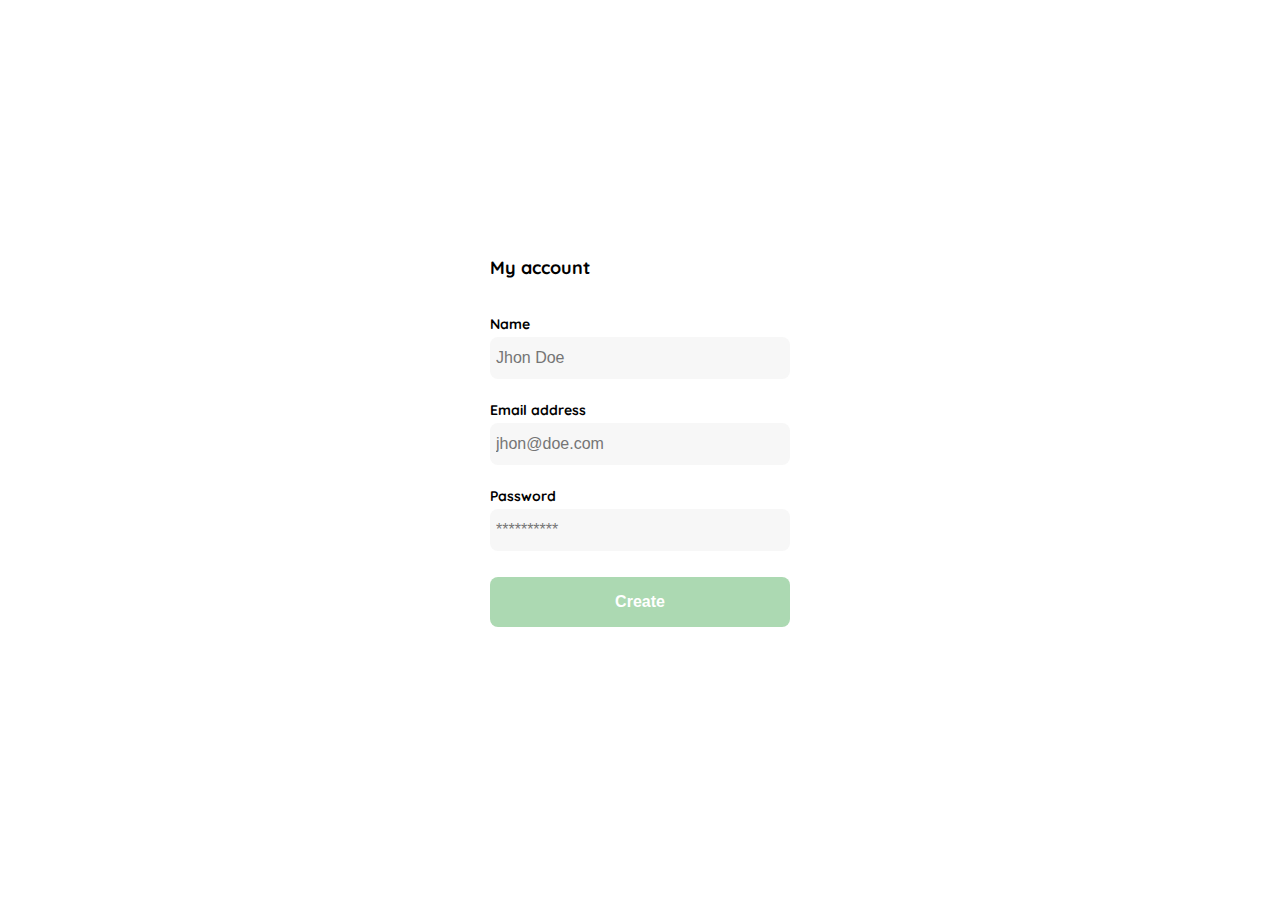
<file: create-account.html>
<!DOCTYPE html>
<html lang="en">
  <head>
    <meta charset="UTF-8" />
    <meta http-equiv="X-UA-Compatible" content="IE=edge" />
    <meta name="viewport" content="width=device-width, initial-scale=1.0" />
    <link rel="preconnect" href="https://fonts.googleapis.com" />
    <link rel="preconnect" href="https://fonts.gstatic.com" crossorigin />
    <link
      href="https://fonts.googleapis.com/css2?family=Quicksand:wght@300;500;700&display=swap"
      rel="stylesheet"
    />
    <title>Document</title>
  </head>
  <style>
    :root {
      --white: #ffffff;
      --black: #000000;
      --very-light-pink: #c7c7c7;
      --text-input-field: #f7f7f7;
      --hospital-green: #acd9b2;
      --sm: 14px;
      --md: 16px;
      --lg: 18px;
    }
    body {
      margin: 0;
      font-family: "Quicksand", sans-serif;
    }
    .login {
      width: 100%;
      height: 100vh;
      display: grid;
      place-items: center;
    }
    .form-container {
      display: grid;
      grid-template-rows: auto 1fr auto;
      width: 300px;
    }
    .logo {
      width: 150px;
      margin-bottom: 48px;
      justify-self: center;
      display: none;
    }
    .title {
      font-size: var(--lg);
      margin-bottom: 36px;
      text-align: start;
    }
    .form {
      display: flex;
      flex-direction: column;
    }
    .form div {
      display: flex;
      flex-direction: column;
    }
    .label {
      font-size: var(--sm);
      font-weight: bold;
      margin-bottom: 4px;
    }
    .input {
      background-color: var(--text-input-field);
      border: none;
      border-radius: 8px;
      height: 30px;
      font-size: var(--md);
      padding: 6px;
      margin-bottom: 12px;
    }
    .input-name,
    .input-email,
    .email-password {
      margin-bottom: 22px;
    }
    .primary-button {
      background-color: var(--hospital-green);
      border-radius: 8px;
      border: none;
      color: var(--white);
      width: 100%;
      height: 50px;
      cursor: pointer;
      font-size: var(--md);
      font-weight: bold;
    }
    .login-button {
      margin-top: 14px;
      margin-bottom: 30px;
    }
    @media (max-width: 640px) {
      .logo {
        display: block;
      }
      .form-container {
        height: 100%;
      }
      .form {
        height: 100%;
        justify-content: space-between;
      }
    }
  </style>
  <body>
    <div class="login">
      <div class="form-container">
        <h1 class="title">My account</h1>

        <form action="/" class="form">
          <div class="">
            <label for="name" class="label">Name</label>
            <input
              type="text"
              id="name"
              placeholder="Jhon Doe"
              class="input input-name"
            />

            <label for="email" class="label">Email address</label>
            <input
              type="email"
              id="email"
              placeholder="jhon@doe.com"
              class="input input-email"
            />

            <label for="password" class="label">Password</label>
            <input
              type="password"
              id="password"
              placeholder="**********"
              class="input input-password"
            />
          </div>

          <input
            type="submit"
            value="Create"
            class="primary-button login-button"
          />
        </form>
      </div>
    </div>
  </body>
</html>
</file>
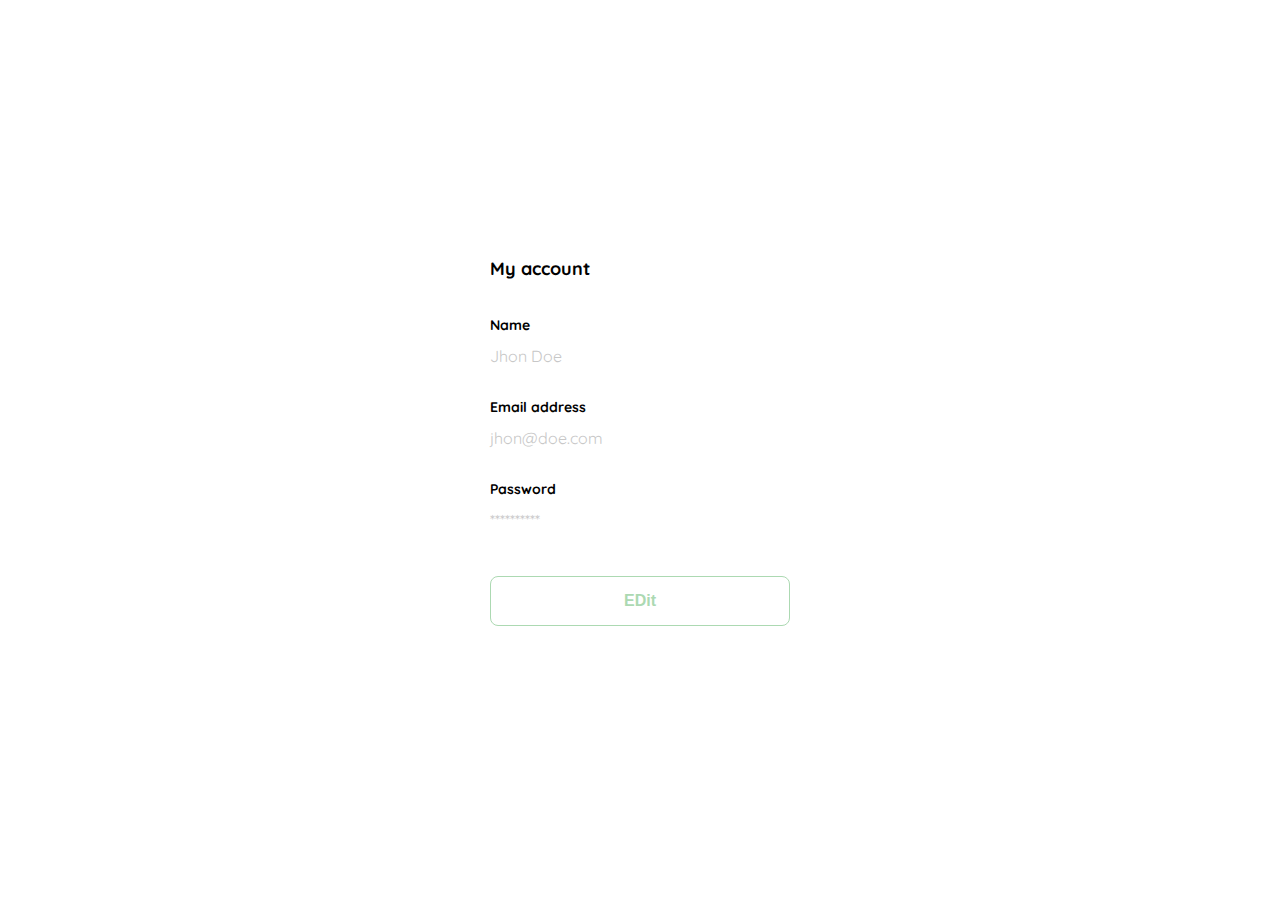
<file: edit-account.html>
<!DOCTYPE html>
<html lang="en">
  <head>
    <meta charset="UTF-8" />
    <meta http-equiv="X-UA-Compatible" content="IE=edge" />
    <meta name="viewport" content="width=device-width, initial-scale=1.0" />
    <link rel="preconnect" href="https://fonts.googleapis.com" />
    <link rel="preconnect" href="https://fonts.gstatic.com" crossorigin />
    <link
      href="https://fonts.googleapis.com/css2?family=Quicksand:wght@300;500;700&display=swap"
      rel="stylesheet"
    />
    <title>Document</title>
  </head>
  <style>
    :root {
      --white: #ffffff;
      --black: #000000;
      --very-light-pink: #c7c7c7;
      --text-input-field: #f7f7f7;
      --hospital-green: #acd9b2;
      --sm: 14px;
      --md: 16px;
      --lg: 18px;
    }
    body {
      margin: 0;
      font-family: "Quicksand", sans-serif;
    }
    .login {
      width: 100%;
      height: 100vh;
      display: grid;
      place-items: center;
    }
    .form-container {
      display: grid;
      grid-template-rows: auto 1fr auto;
      width: 300px;
    }
    .logo {
      width: 150px;
      margin-bottom: 48px;
      justify-self: center;
      display: none;
    }
    .title {
      font-size: var(--lg);
      margin-bottom: 36px;
      text-align: start;
    }
    .form {
      display: flex;
      flex-direction: column;
    }
    .form div {
      display: flex;
      flex-direction: column;
    }
    .label {
      font-size: var(--sm);
      font-weight: bold;
      margin-bottom: 4px;
    }
    .value {
      color: var(--very-light-pink);
      font-size: var(--md);
      margin: 8px 0 32px 0;
    }
    .secondary-button {
      background-color: var(---white);
      border-radius: 8px;
      border: 1px solid var(--hospital-green);
      color: var(--hospital-green);
      width: 100%;
      height: 50px;
      cursor: pointer;
      font-size: var(--md);
      font-weight: bold;
    }
    .login-button {
      margin-top: 14px;
      margin-bottom: 30px;
    }
    @media (max-width: 640px) {
      .logo {
        display: block;
      }
      .form-container {
        height: 100%;
      }
      .form {
        height: 100%;
        justify-content: space-between;
      }
    }
  </style>
  <body>
    <div class="login">
      <div class="form-container">
        <h1 class="title">My account</h1>

        <form action="/" class="form">
          <div class="">
            <label for="name" class="label">Name</label>
            <p class="value">Jhon Doe</p>

            <label for="email" class="label">Email address</label>
            <p class="value">jhon@doe.com</p>

            <label for="password" class="label">Password</label>
            <p class="value">**********</p>
          </div>

          <input
            type="submit"
            value="EDit"
            class="secondary-button login-button"
          />
        </form>
      </div>
    </div>
  </body>
</html>
</file>
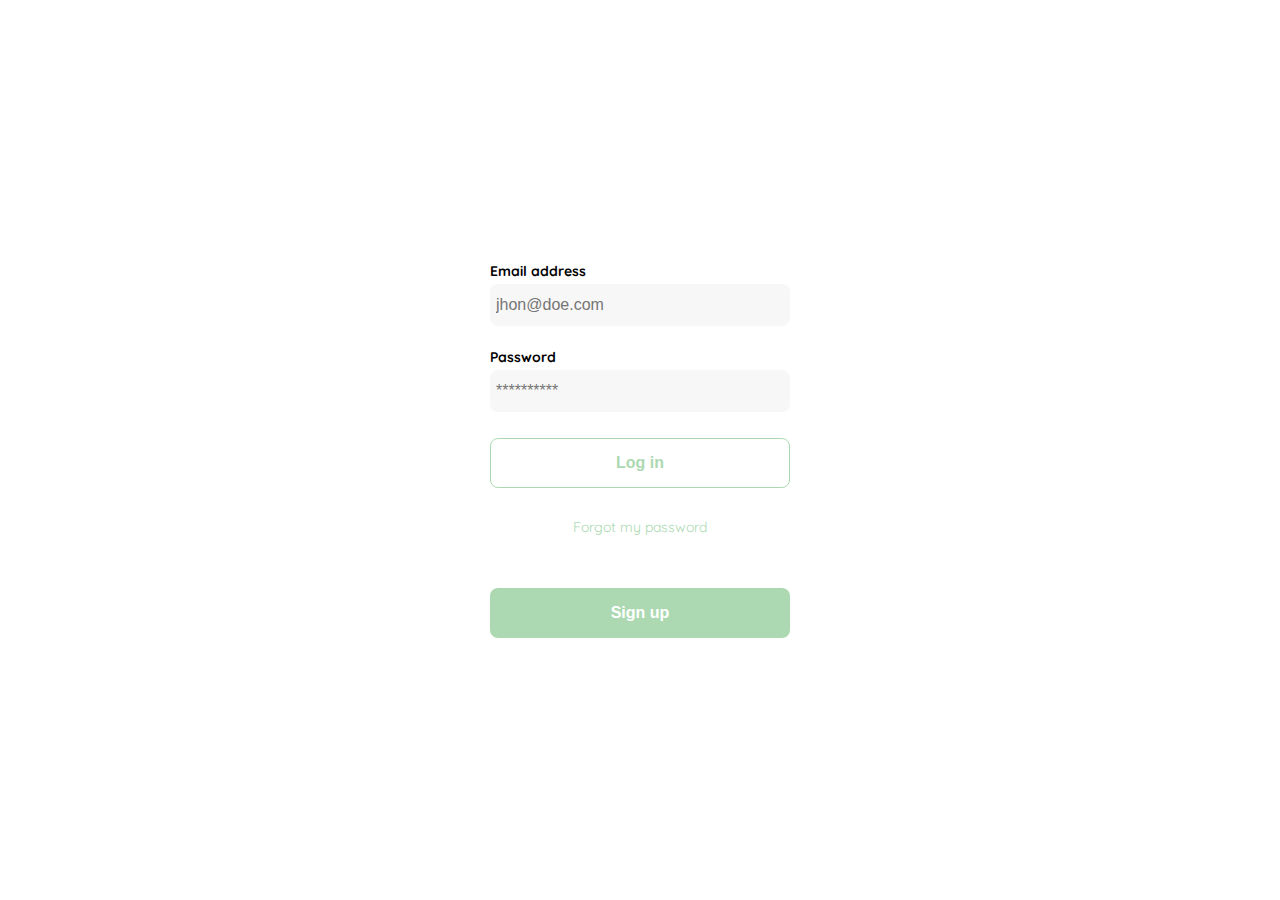
<file: Login.html>
<!DOCTYPE html>
<html lang="en">
  <head>
    <meta charset="UTF-8" />
    <meta http-equiv="X-UA-Compatible" content="IE=edge" />
    <meta name="viewport" content="width=device-width, initial-scale=1.0" />
    <link rel="preconnect" href="https://fonts.googleapis.com" />
    <link rel="preconnect" href="https://fonts.gstatic.com" crossorigin />
    <link
      href="https://fonts.googleapis.com/css2?family=Quicksand:wght@300;500;700&display=swap"
      rel="stylesheet"
    />
    <title>Document</title>
  </head>
  <style>
    :root {
      --white: #ffffff;
      --black: #000000;
      --very-light-pink: #c7c7c7;
      --text-input-field: #f7f7f7;
      --hospital-green: #acd9b2;
      --sm: 14px;
      --md: 16px;
      --lg: 18px;
    }
    body {
      margin: 0;
      font-family: "Quicksand", sans-serif;
    }
    .login {
      width: 100%;
      height: 100vh;
      display: grid;
      place-items: center;
    }
    .form-container {
      display: grid;
      grid-template-rows: auto 1fr auto;
      width: 300px;
    }
    .logo {
      width: 150px;
      margin-bottom: 48px;
      justify-self: center;
      display: none;
    }
    .form {
      display: flex;
      flex-direction: column;
    }
    .form a {
      color: var(--hospital-green);
      font-size: var(--sm);
      text-align: center;
      text-decoration: none;
      margin-bottom: 52px;
    }
    .label {
      font-size: var(--sm);
      font-weight: bold;
      margin-bottom: 4px;
    }
    .input {
      background-color: var(--text-input-field);
      border: none;
      border-radius: 8px;
      height: 30px;
      font-size: var(--md);
      padding: 6px;
      margin-bottom: 12px;
    }
    .input-email {
      margin-bottom: 22px;
    }
    .primary-button {
      background-color: var(--white);
      border-radius: 8px;
      border: 1px solid var(--hospital-green);
      color: var(--hospital-green);
      width: 100%;
      height: 50px;
      cursor: pointer;
      font-size: var(--md);
      font-weight: bold;
    }
    .secondary-button {
      background-color: var(--hospital-green);
      border-radius: 8px;
      border: none;
      color: var(--white);
      width: 100%;
      height: 50px;
      cursor: pointer;
      font-size: var(--md);
      font-weight: bold;
    }
    .login-button {
      margin-top: 14px;
      margin-bottom: 30px;
    }
    @media (max-width: 640px) {
      .logo {
        display: block;
      }

      .secondary-button {
        width: 300px;
        position: absolute;
        bottom: 0;
        margin-bottom: 24px;
      }
    }
  </style>
  <body>
    <div class="login">
      <div class="form-container">
        <img src="./logos/logo_yard_sale.svg" alt="logo" class="logo" />

        <form action="/" class="form">
          <label for="email" class="label">Email address</label>
          <input
            type="text"
            id="email"
            placeholder="jhon@doe.com"
            class="input input-email"
          />

          <label for="password" class="label">Password</label>
          <input
            type="password"
            id="new-password"
            placeholder="**********"
            class="input input-pasword"
          />

          <input
            type="submit"
            value="Log in"
            class="primary-button login-button"
          />

          <a href="/">Forgot my password</a>
        </form>
        <button class="secondary-button signup-button">Sign up</button>
      </div>
    </div>
  </body>
</html>
</file>
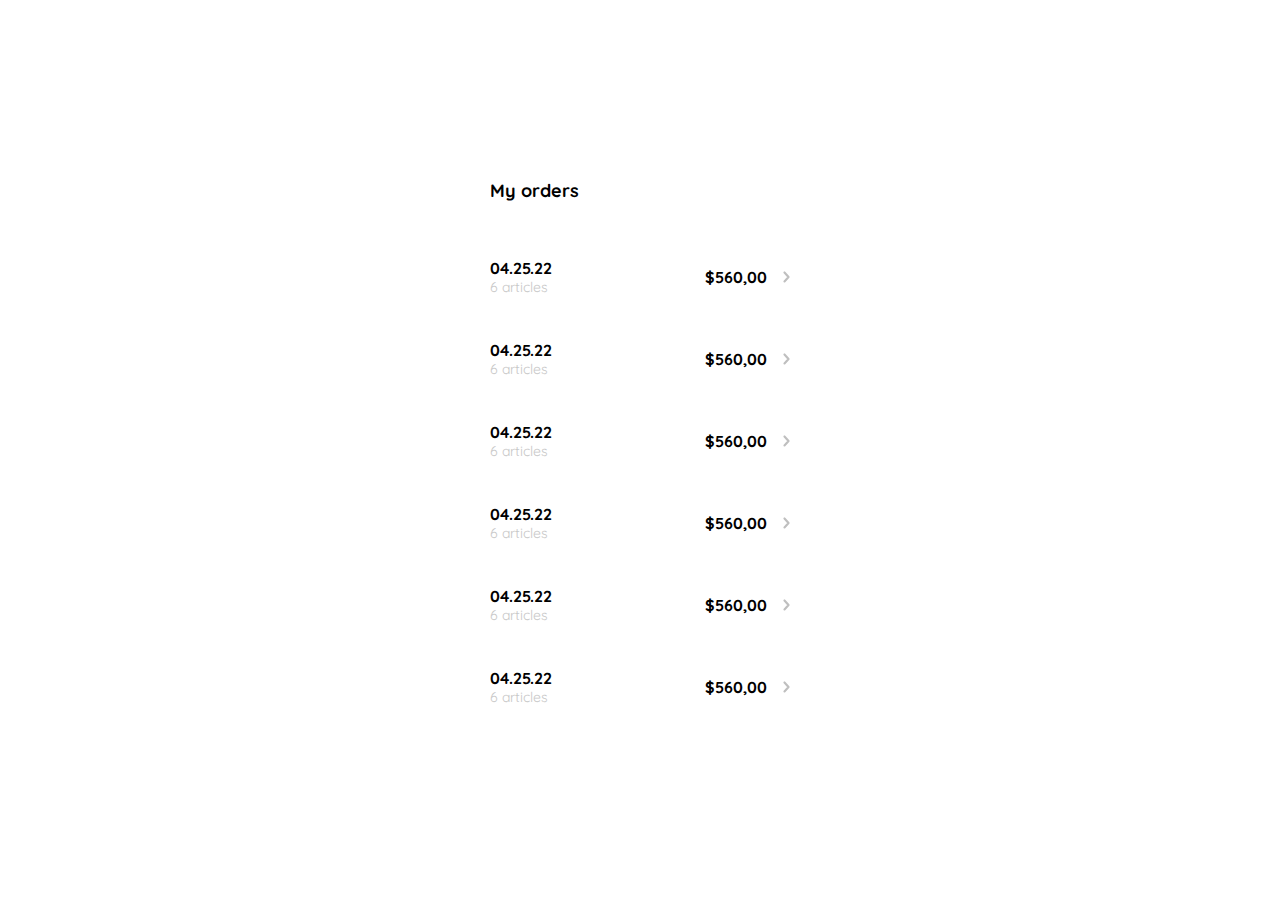
<file: my-orders.html>
<!DOCTYPE html>
<html lang="en">
  <head>
    <meta charset="UTF-8" />
    <meta http-equiv="X-UA-Compatible" content="IE=edge" />
    <meta name="viewport" content="width=device-width, initial-scale=1.0" />
    <link rel="preconnect" href="https://fonts.googleapis.com" />
    <link rel="preconnect" href="https://fonts.gstatic.com" crossorigin />
    <link
      href="https://fonts.googleapis.com/css2?family=Quicksand:wght@300;500;700&display=swap"
      rel="stylesheet"
    />
    <title>Document</title>
    <style>
      :root {
        --white: #ffffff;
        --black: #000000;
        --very-light-pink: #c7c7c7;
        --text-input-field: #f7f7f7;
        --hospital-green: #acd9b2;
        --sm: 14px;
        --md: 16px;
        --lg: 18px;
      }
      body {
        margin: 0;
        font-family: "Quicksand", sans-serif;
      }
      .my-order {
        width: 100%;
        height: 100vh;
        display: grid;
        place-items: center;
      }
      .title {
        font-size: var(--lg);
        margin-bottom: 40px;
      }
      .my-order-container {
        display: grid;
        grid-template-rows: auto 1fr auto;
        width: 300px;
      }
      .my-order-content {
        display: flex;
        flex-direction: column;
      }
      .order {
        display: grid;
        grid-template-columns: auto 1fr auto;
        gap: 16px;
        align-items: center;
        margin-bottom: 12px;
      }
      .order p:nth-child(1) {
        display: flex;
        flex-direction: column;
      }
      .order p:nth-child(2) {
        text-align: end;
        font-weight: bold;
      }
      .order p span:nth-child(1) {
        font-size: var(--md);
        font-weight: bold;
      }
      .order p span:nth-child(2) {
        font-size: var(--sm);
        color: var(--very-light-pink);
      }
    </style>
  </head>
  <body>
    <div class="my-order">
      <div class="my-order-container">
        <h1 class="title">My orders</h1>

        <div class="my-order-content">
          <div class="order">
            <p>
              <span>04.25.22</span>
              <span>6 articles</span>
            </p>
            <p>$560,00</p>
            <img src="./icons/flechita.svg" alt="arrow" />
          </div>

          <div class="order">
            <p>
              <span>04.25.22</span>
              <span>6 articles</span>
            </p>
            <p>$560,00</p>
            <img src="./icons/flechita.svg" alt="arrow" />
          </div>

          <div class="order">
            <p>
              <span>04.25.22</span>
              <span>6 articles</span>
            </p>
            <p>$560,00</p>
            <img src="./icons/flechita.svg" alt="arrow" />
          </div>

          <div class="order">
            <p>
              <span>04.25.22</span>
              <span>6 articles</span>
            </p>
            <p>$560,00</p>
            <img src="./icons/flechita.svg" alt="arrow" />
          </div>

          <div class="order">
            <p>
              <span>04.25.22</span>
              <span>6 articles</span>
            </p>
            <p>$560,00</p>
            <img src="./icons/flechita.svg" alt="arrow" />
          </div>

          <div class="order">
            <p>
              <span>04.25.22</span>
              <span>6 articles</span>
            </p>
            <p>$560,00</p>
            <img src="./icons/flechita.svg" alt="arrow" />
          </div>
        </div>
      </div>
    </div>
  </body>
</html>
</file>
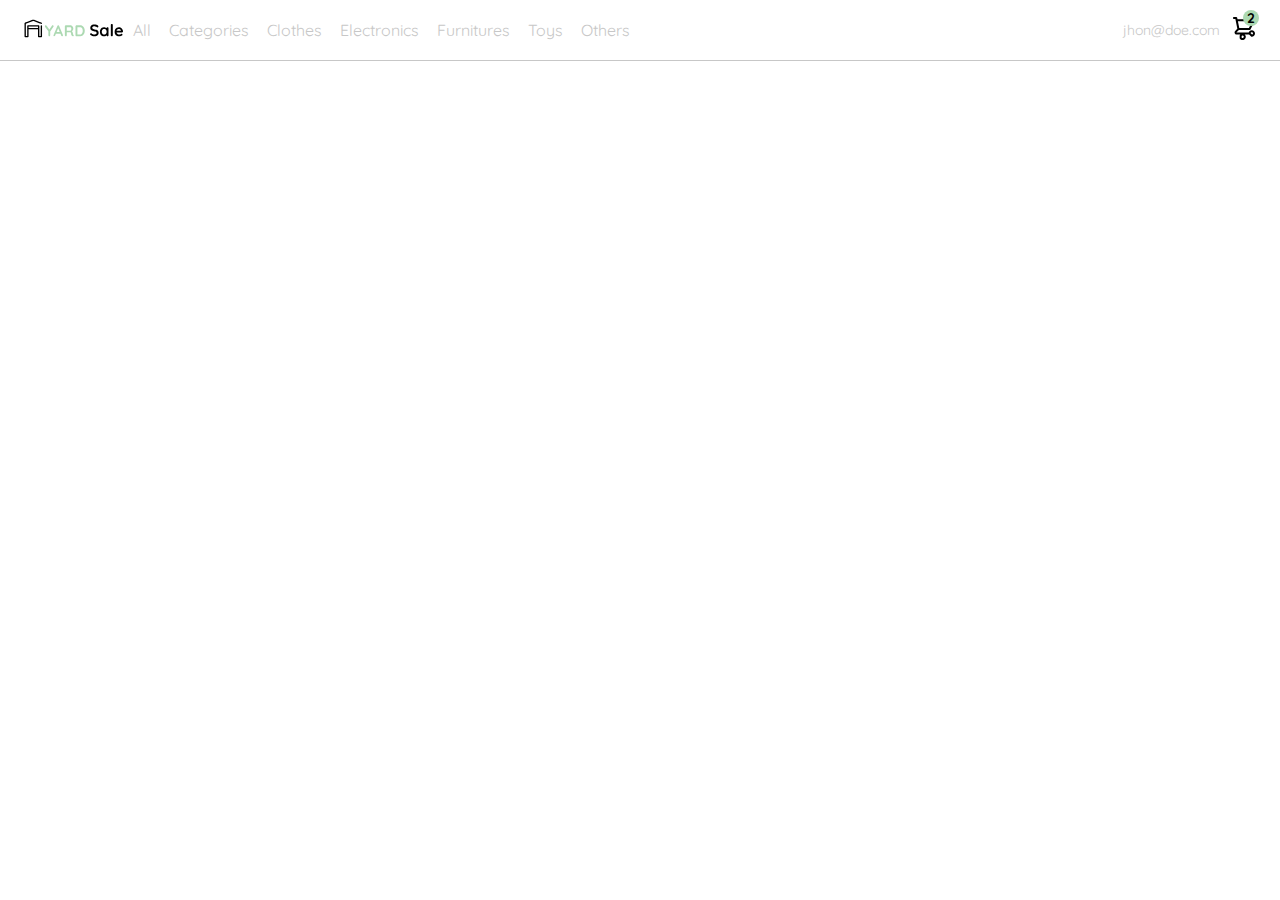
<file: navbar.html>
<!DOCTYPE html>
<html lang="en">
  <head>
    <meta charset="UTF-8" />
    <meta http-equiv="X-UA-Compatible" content="IE=edge" />
    <meta name="viewport" content="width=device-width, initial-scale=1.0" />
    <link rel="preconnect" href="https://fonts.googleapis.com" />
    <link rel="preconnect" href="https://fonts.gstatic.com" crossorigin />
    <link
      href="https://fonts.googleapis.com/css2?family=Quicksand:wght@300;500;700&display=swap"
      rel="stylesheet"
    />
    <title>Document</title>
  </head>
  <style>
    :root {
      --white: #ffffff;
      --black: #000000;
      --very-light-pink: #c7c7c7;
      --text-input-field: #f7f7f7;
      --hospital-green: #acd9b2;
      --sm: 14px;
      --md: 16px;
      --lg: 18px;
    }
    body {
      margin: 0;
      font-family: "Quicksand", sans-serif;
    }
    nav {
      display: flex;
      justify-content: space-between;
      padding: 0 24px;
      border-bottom: 1px solid var(--very-light-pink);
    }
    .menu {
      display: none;
    }
    .logo {
      width: 100px;
    }
    .navbar-left {
      display: flex;
    }
    .navbar-left ul {
      margin-left: 12px;
    }
    .navbar-left ul li a,
    .navbar-right ul li a {
      text-decoration: none;
      color: var(--very-light-pink);
      border: 1px solid var(--white);
      border-radius: 8px;
      padding: 8px;
    }
    .navbar-left ul li a:hover,
    .navbar-right ul li a:hover {
      color: var(--hospital-green);
      border: 1px solid var(--hospital-green);
    }
    .navbar-left ul,
    .navbar-right ul {
      list-style: none;
      padding: 0;
      margin: 0;
      display: flex;
      align-items: center;
      height: 60px;
    }
    .navbar-email {
      color: var(--very-light-pink);
      font-size: var(--sm);
      margin-right: 12px;
    }
    .navbar-shopping-cart {
      position: relative;
    }
    .navbar-shopping-cart div {
      width: 16px;
      height: 16px;
      background-color: var(--hospital-green);
      border-radius: 50%;
      font-size: var(--sm);
      font-weight: bold;
      position: absolute;
      top: -6px;
      right: -3px;
      display: flex;
      justify-content: center;
      align-items: center;
    }
    @media (max-width: 640px) {
      .menu {
        display: block;
      }
      .navbar-left ul {
        display: none;
      }
      .navbar-email {
        display: none;
      }
    }
  </style>
  <body>
    <nav>
      <img src="./icons/icon_menu.svg" alt="menu" class="menu" />

      <div class="navbar-left">
        <img src="./logos/logo_yard_sale.svg" alt="logo" class="logo" />

        <ul>
          <li>
            <a href="/">All</a>
          </li>

          <li>
            <a href="/">Categories</a>
          </li>

          <li>
            <a href="/">Clothes</a>
          </li>

          <li>
            <a href="/">Electronics</a>
          </li>

          <li>
            <a href="/">Furnitures</a>
          </li>

          <li>
            <a href="/">Toys</a>
          </li>

          <li>
            <a href="/">Others</a>
          </li>
        </ul>
      </div>

      <div class="navbar-right">
        <ul>
          <li class="navbar-email">jhon@doe.com</li>
          <li class="navbar-shopping-cart">
            <img src="./icons/icon_shopping_cart.svg" alt="" />
            <div>2</div>
          </li>
        </ul>
      </div>
    </nav>
  </body>
</html>
</file>
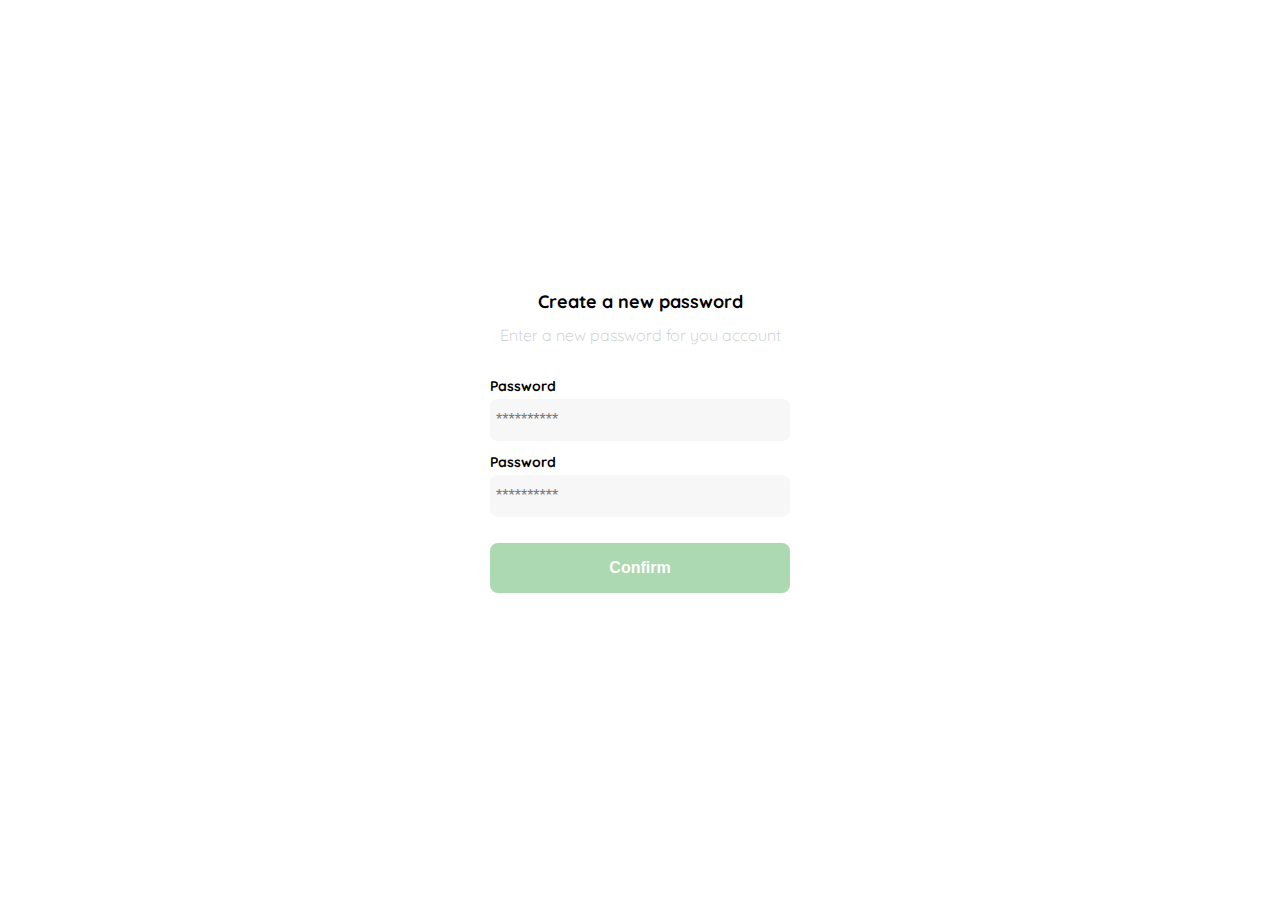
<file: new-password.html>
<!DOCTYPE html>
<html lang="en">
  <head>
    <meta charset="UTF-8" />
    <meta http-equiv="X-UA-Compatible" content="IE=edge" />
    <meta name="viewport" content="width=device-width, initial-scale=1.0" />
    <link rel="preconnect" href="https://fonts.googleapis.com" />
    <link rel="preconnect" href="https://fonts.gstatic.com" crossorigin />
    <link
      href="https://fonts.googleapis.com/css2?family=Quicksand:wght@300;500;700&display=swap"
      rel="stylesheet"
    />
    <title>Document</title>
  </head>
  <style>
    :root {
      --white: #ffffff;
      --black: #000000;
      --very-light-pink: #c7c7c7;
      --text-input-field: #f7f7f7;
      --hospital-green: #acd9b2;
      --sm: 14px;
      --md: 16px;
      --lg: 18px;
    }
    body {
      margin: 0;
      font-family: "Quicksand", sans-serif;
    }
    .login {
      width: 100%;
      height: 100vh;
      display: grid;
      place-items: center;
    }
    .form-container {
      display: grid;
      grid-template-rows: auto 1fr auto;
      width: 300px;
    }
    .logo {
      width: 150px;
      margin-bottom: 48px;
      justify-self: center;
      display: none;
    }
    .title {
      font-size: var(--lg);
      margin-bottom: 12px;
      text-align: center;
    }
    .subtitle {
      color: var(--very-light-pink);
      font-size: var(--md);
      font-weight: 300;
      margin-top: 0;
      margin-bottom: 32px;
      text-align: center;
    }
    .form {
      display: flex;
      flex-direction: column;
    }
    .label {
      font-size: var(--sm);
      font-weight: bold;
      margin-bottom: 4px;
    }
    .input {
      background-color: var(--text-input-field);
      border: none;
      border-radius: 8px;
      height: 30px;
      font-size: var(--md);
      padding: 6px;
      margin-bottom: 12px;
    }
    .primary-button {
      background-color: var(--hospital-green);
      border-radius: 8px;
      border: none;
      color: var(--white);
      width: 100%;
      height: 50px;
      cursor: pointer;
      font-size: var(--md);
      font-weight: bold;
    }
    .login-button {
      margin-top: 14px;
      margin-bottom: 30px;
    }
    @media (max-width: 640px) {
      .logo {
        display: block;
      }
    }
  </style>
  <body>
    <div class="login">
      <div class="form-container">
        <img src="./logos/logo_yard_sale.svg" alt="logo" class="logo" />

        <h1 class="title">Create a new password</h1>
        <p class="subtitle">Enter a new password for you account</p>

        <form action="/" class="form">
          <label for="password" class="label">Password</label>
          <input
            type="password"
            id="password"
            placeholder="**********"
            class="input input-pasword"
          />

          <label for="new-password" class="label">Password</label>
          <input
            type="password"
            id="new-password"
            placeholder="**********"
            class="input input-pasword"
          />

          <input
            type="submit"
            value="Confirm"
            class="primary-button login-button"
          />
        </form>
      </div>
    </div>
  </body>
</html>
</file>
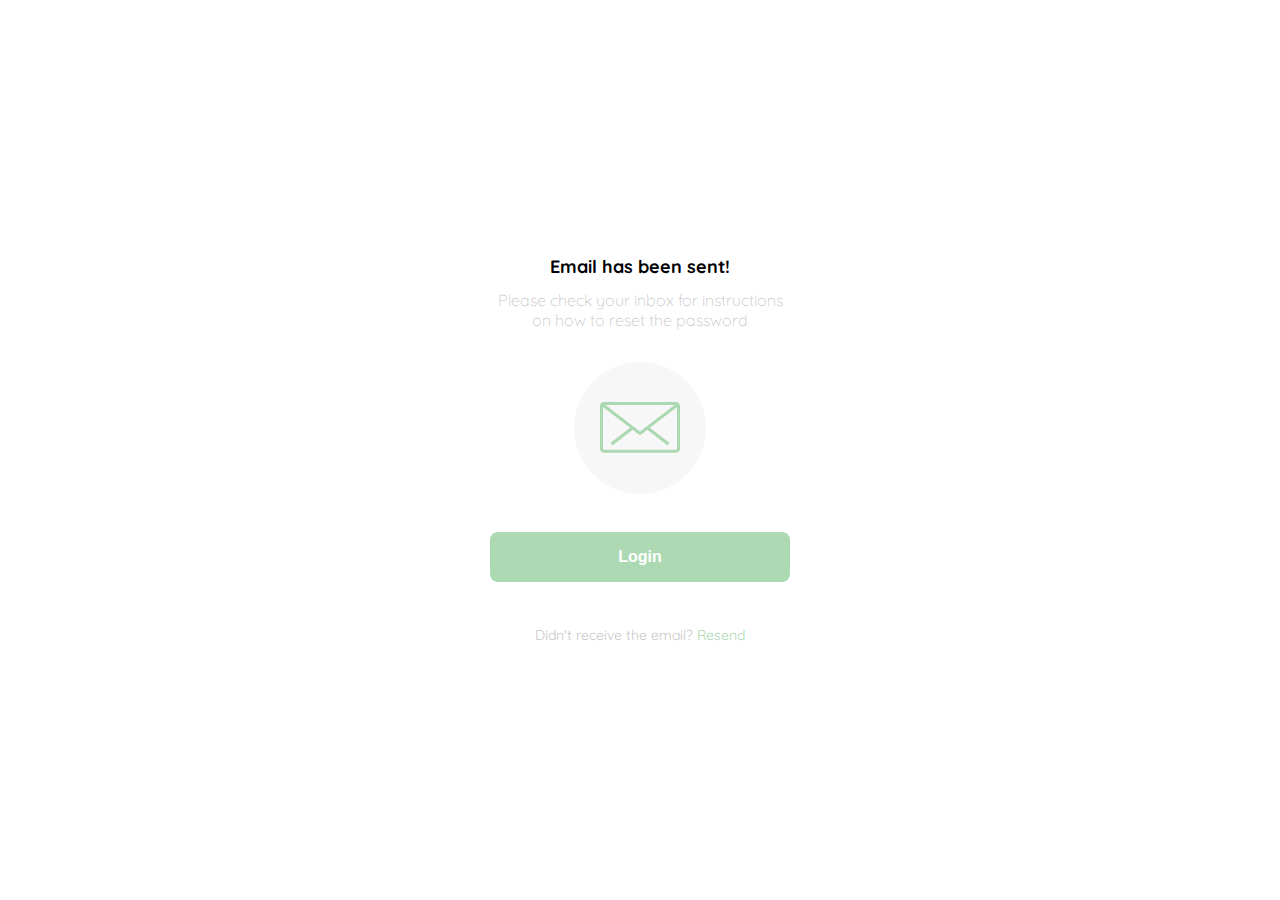
<file: send-email.html>
<!DOCTYPE html>
<html lang="en">
  <head>
    <meta charset="UTF-8" />
    <meta http-equiv="X-UA-Compatible" content="IE=edge" />
    <meta name="viewport" content="width=device-width, initial-scale=1.0" />
    <link rel="preconnect" href="https://fonts.googleapis.com" />
    <link rel="preconnect" href="https://fonts.gstatic.com" crossorigin />
    <link
      href="https://fonts.googleapis.com/css2?family=Quicksand:wght@300;500;700&display=swap"
      rel="stylesheet"
    />
    <title>Document</title>
  </head>
  <style>
    :root {
      --white: #ffffff;
      --black: #000000;
      --very-light-pink: #c7c7c7;
      --text-input-field: #f7f7f7;
      --hospital-green: #acd9b2;
      --sm: 14px;
      --md: 16px;
      --lg: 18px;
    }
    body {
      margin: 0;
      font-family: "Quicksand", sans-serif;
    }
    .login {
      width: 100%;
      height: 100vh;
      display: grid;
      place-items: center;
    }
    .form-container {
      display: grid;
      grid-template-rows: auto 1fr auto;
      width: 300px;
      justify-items: center;
    }
    .logo {
      width: 150px;
      margin-bottom: 48px;
      justify-self: center;
      display: none;
    }
    .title {
      font-size: var(--lg);
      margin-bottom: 12px;
      text-align: center;
    }
    .subtitle {
      color: var(--very-light-pink);
      font-size: var(--md);
      font-weight: 300;
      margin-top: 0;
      margin-bottom: 32px;
      text-align: center;
    }
    .email-image {
      width: 132px;
      height: 132px;
      border-radius: 50%;
      background-color: var(--text-input-field);
      display: flex;
      justify-content: center;
      align-items: center;
      margin-bottom: 24px;
    }
    .email-image img {
      width: 80px;
    }
    .resend {
      font-size: var(--sm);
    }
    .resend span {
      color: var(--very-light-pink);
    }
    .resend a {
      color: var(--hospital-green);
      text-decoration: none;
    }
    .form {
      display: flex;
      flex-direction: column;
    }
    .primary-button {
      background-color: var(--hospital-green);
      border-radius: 8px;
      border: none;
      color: var(--white);
      width: 100%;
      height: 50px;
      cursor: pointer;
      font-size: var(--md);
      font-weight: bold;
    }
    .login-button {
      margin-top: 14px;
      margin-bottom: 30px;
    }
    @media (max-width: 640px) {
      .logo {
        display: block;
      }
    }
  </style>
  <body>
    <div class="login">
      <div class="form-container">
        <img src="./logos/logo_yard_sale.svg" alt="logo" class="logo" />

        <h1 class="title">Email has been sent!</h1>
        <p class="subtitle">
          Please check your inbox for instructions on how to reset the password
        </p>

        <div class="email-image">
          <img src="./icons/email.svg" alt="email" />
        </div>

        <button class="primary-button login-button">Login</button>

        <p class="resend">
          <span>Didn't receive the email?</span>
          <a href="/">Resend</a>
        </p>
      </div>
    </div>
  </body>
</html>
</file>
